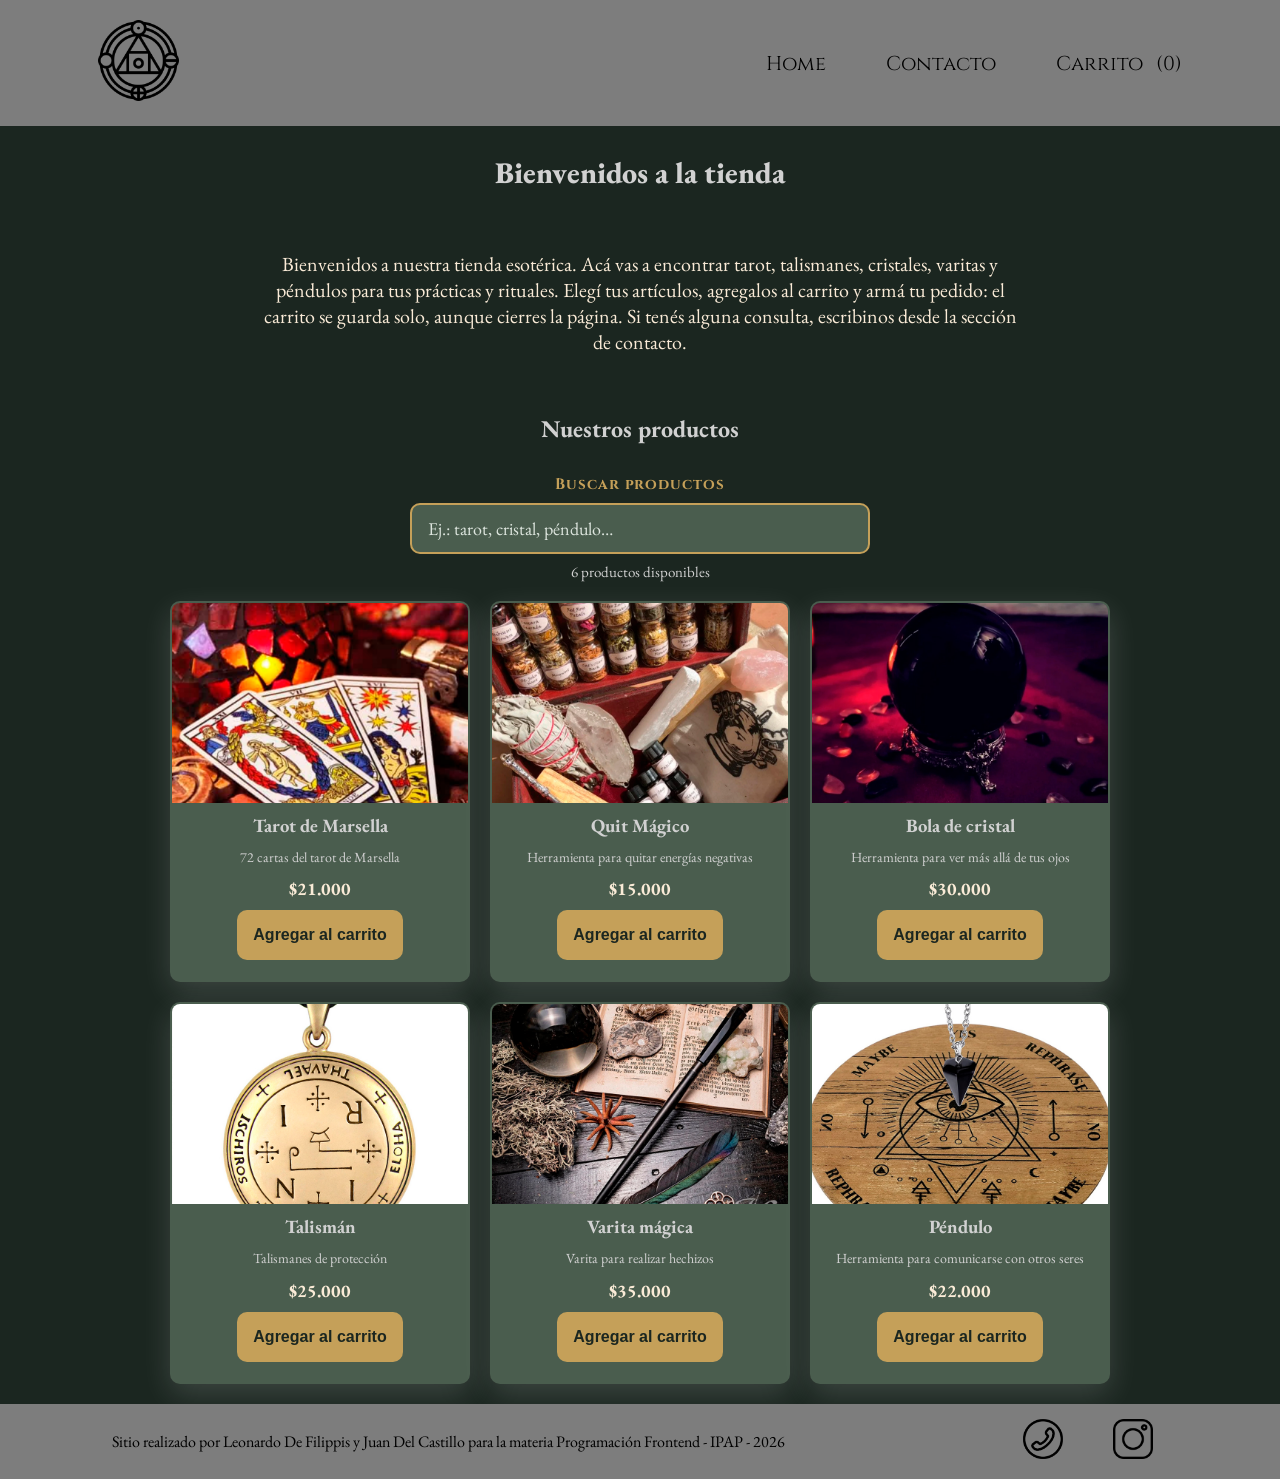
<file: index.html>
<!DOCTYPE html>
<html lang="es">
<head>
    <meta charset="UTF-8">
    <meta name="viewport" content="width=device-width, initial-scale=1.0">
    <meta name="description" content="Tienda Esotérica: catálogo de artículos esotéricos con carrito de compras y contacto. Programación Frontend - 2026.">
    <link rel="preconnect" href="https://fonts.googleapis.com">
    <link rel="preconnect" href="https://fonts.gstatic.com" crossorigin>
    <link href="https://fonts.googleapis.com/css2?family=Cinzel:wght@400..900&family=EB+Garamond:ital,wght@0,400..800;1,400..800&display=swap" rel="stylesheet">
    <link rel="stylesheet" href="./css/styles.css">
    <title>Tienda Esotérica - Inicio | Programación Frontend</title>
</head>
<body>
    <header>
        <div class="div-logo">
            <a href="./index.html" aria-label="Volver al inicio">
                <img src="./img/logo.PNG" alt="Logo de Tienda Esotérica" class="logo">
            </a>
        </div>
 
        <nav class="header-nav">
            <ul>
                <li><a href="./index.html">Home</a></li>
                <li><a href="./pages/contacto.html">Contacto</a></li>
                <li><a href="./pages/carrito.html">Carrito<span id="contador-carrito"> (0)</span></a></li>

            </ul>

        </nav>
    </header>

    <main>
        <h1 class="titulo-home text-secondary">Bienvenidos a la tienda</h1>
        <p class="parrafo">Bienvenidos a nuestra tienda esotérica. Acá vas a encontrar tarot, talismanes, cristales, varitas y péndulos para tus prácticas y rituales. Elegí tus artículos, agregalos al carrito y armá tu pedido: el carrito se guarda solo, aunque cierres la página. Si tenés alguna consulta, escribinos desde la sección de contacto.</p>
        <section>
            <h2 class="titulo-productos text-secondary">Nuestros productos</h2>

            <div class="buscador">
                <label for="buscar-producto">Buscar productos</label>
                <input type="search" id="buscar-producto" name="buscar"
                       placeholder="Ej.: tarot, cristal, péndulo…" autocomplete="off">
                <p id="buscador-estado" class="buscador-estado" role="status" aria-live="polite"></p>
            </div>

            <div id="contenedor-tarjetas" class="contenedor-tarjetas">


            </div>    

        </section>
    </main> 

    <footer>
        <p>Sitio realizado por Leonardo De Filippis y Juan Del Castillo para la materia Programación Frontend - IPAP - 2026</p>
        <nav>
            <ul class="footer-list">
                <li><img src="./img/ws.png" alt="logo-whatsapp"/></li>
                <li><img src="./img/instagram.png" alt="logo-instagram"/></li>
            </ul>
        </nav>
    </footer>   
    <script type="module" src="./js/index.js"></script>
</body>
</html>
</file>
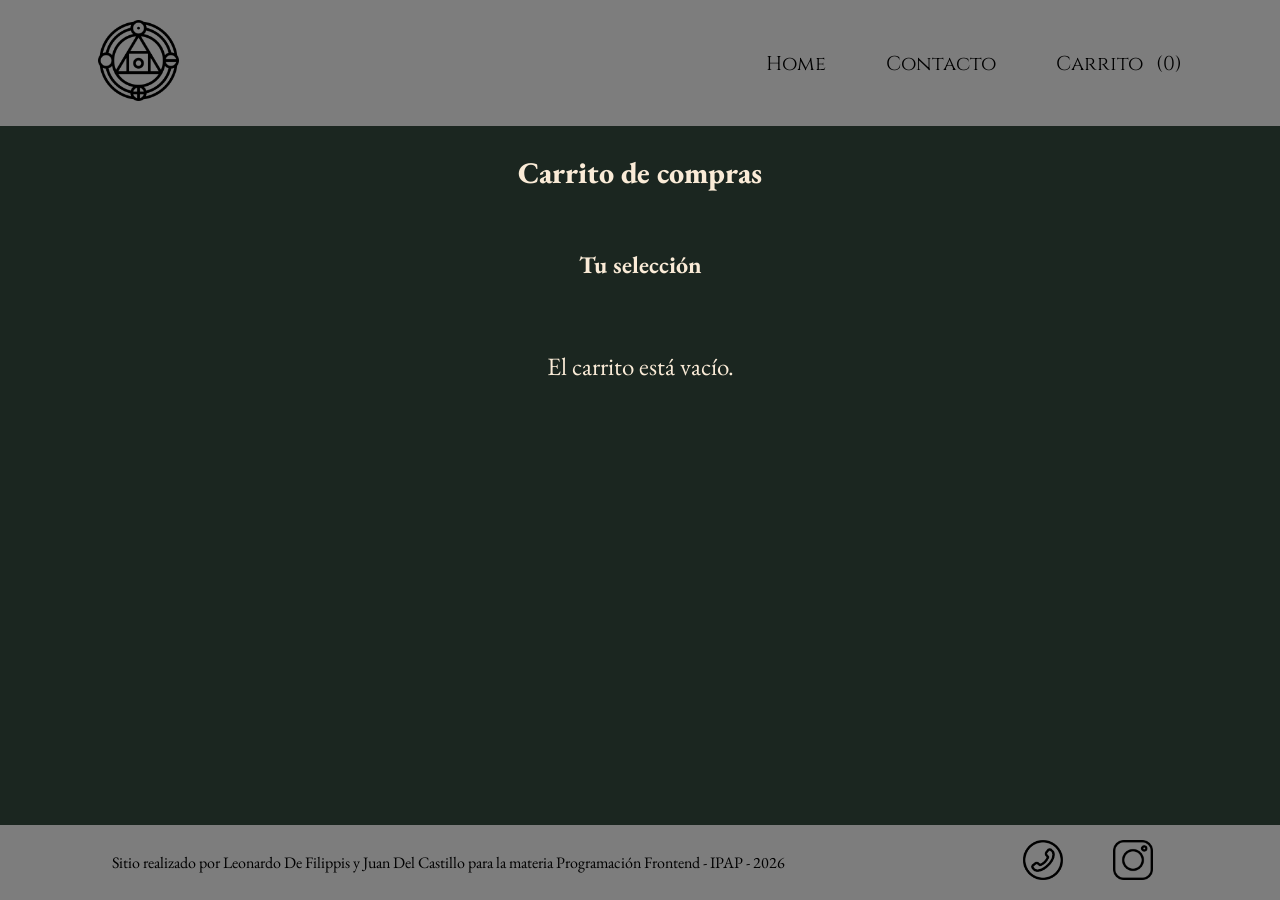
<file: pages/carrito.html>
<!DOCTYPE html>
<html lang="es">
<head>
    <meta charset="UTF-8">
    <meta name="viewport" content="width=device-width, initial-scale=1.0">
    <meta name="description" content="Carrito de compras de Tienda Esotérica. Revisá, eliminá o vaciá los productos elegidos.">
    <link rel="preconnect" href="https://fonts.googleapis.com">
    <link rel="preconnect" href="https://fonts.gstatic.com" crossorigin>
    <link href="https://fonts.googleapis.com/css2?family=Cinzel:wght@400..900&family=EB+Garamond:ital,wght@0,400..800;1,400..800&display=swap" rel="stylesheet">
    <link rel="stylesheet" href="../css/styles.css">
    <title>Carrito de compras | Tienda Esotérica</title>
</head>
    <body>
            <header>
                <div class="div-logo">
                    <a href="../index.html" aria-label="Volver al inicio">
                        <img src="../img/logo.PNG" alt="Logo de Tienda Esotérica" class="logo">
                    </a>
                </div>
        
        
                <nav class="header-nav">
                    <ul>
                        <li><a href="../index.html">Home</a></li>
                        <li><a href="./contacto.html">Contacto</a></li>
                        <li><a href="./carrito.html">Carrito<span id="contador-carrito"> (0)</span></a></li>
                    </ul>

                </nav>
            </header>

        <main>
            <h1>Carrito de compras</h1>
            <h2>Tu selección</h2>
            <section id="contenedor-carrito" class="contenedor-tarjetas">
                <!-- Productos del carrito -->
            </section>

            <div id="acciones-carrito" class="acciones-carrito">
                <!-- Botones de eliminar y finalizar compra se agregan desde JS -->
            </div>

            <section id="resumen-carrito">
                <!-- Aca ira el resumen del carrito -->
            </section>
            </main>

            <footer>
                <p>Sitio realizado por Leonardo De Filippis y Juan Del Castillo para la materia Programación Frontend - IPAP - 2026</p>
                <nav>
                    <ul class="footer-list">
                        <li><img src="../img/ws.png" alt="logo-whatsapp"/></li>
                        <li><img src="../img/instagram.png" alt="logo-instagram"/></li>
                    </ul>
                </nav>
            </footer> 
            <script type="module" src="../js/carrito.js"></script>      
        </body>
</html>
</file>
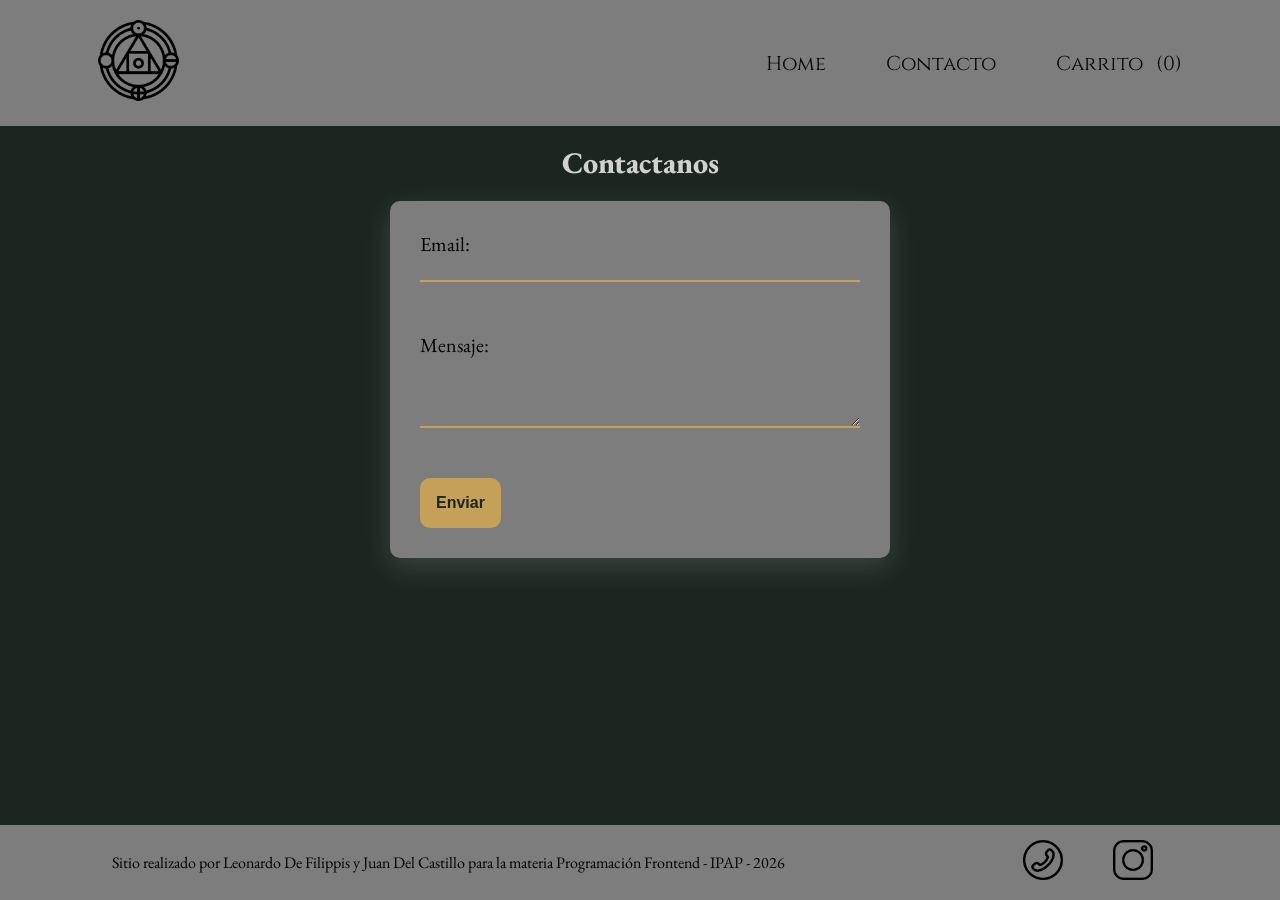
<file: pages/contacto.html>
<!DOCTYPE html>
<html lang="es">
<head>
    <meta charset="UTF-8">
    <meta name="viewport" content="width=device-width, initial-scale=1.0">
    <meta name="description" content="Contacto de Tienda Esotérica. Escribinos por el formulario y te respondemos por email.">
    <link rel="preconnect" href="https://fonts.googleapis.com">
    <link rel="preconnect" href="https://fonts.gstatic.com" crossorigin>
    <link href="https://fonts.googleapis.com/css2?family=Cinzel:wght@400..900&family=EB+Garamond:ital,wght@0,400..800;1,400..800&display=swap" rel="stylesheet">
    <link rel="stylesheet" href="../css/styles.css">
    <title>Contacto | Tienda Esotérica</title>
</head>
<body>
    <header>
         <div class="div-logo">
            <a href="../index.html" aria-label="Volver al inicio">
                <img src="../img/logo.PNG" alt="Logo de Tienda Esotérica" class="logo">
            </a>
        </div>
 
 
        <nav class="header-nav">
            <ul>
                <li><a href="../index.html">Home</a></li>
                <li><a href="./contacto.html">Contacto</a></li>
                <li><a href="./carrito.html">Carrito<span id="contador-carrito"> (0)</span></a></li>

            </ul>

        </nav>
    </header>

    <main>
        <h1 class="titulo-contacto text-secondary">Contactanos</h1>

        <!-- novalidate: apagamos la validación nativa para mostrar nuestros propios mensajes de error -->
        <form class="form-contacto" action="https://formspree.io/f/mojrgqqp" method="POST" novalidate>
            <div class="grupo-input">
                <label for="email">Email:</label>
                <input id="email" type="email" name="email" autocomplete="email" required>
            </div>
            <div class="grupo-input">
                <label for="mensaje">Mensaje:</label>
                <textarea id="mensaje" name="message" rows="4" required minlength="10"></textarea>
            </div>
            <p id="error-formulario" class="mensaje-error" role="alert"></p>
            <button class="btn bg-secondary text-dark" type="submit">Enviar</button>
        </form>
    </main> 


    <footer>
        <p>Sitio realizado por Leonardo De Filippis y Juan Del Castillo para la materia Programación Frontend - IPAP - 2026</p>
        <nav>
            <ul class="footer-list">
                <li><img src="../img/ws.png" alt="logo-whatsapp"/></li>
                <li><img src="../img/instagram.png" alt="logo-instagram"/></li>
            </ul>
        </nav>
    </footer> 
    <script type="module" src="../js/contacto.js"></script>
</body>
</html>
</file>
<file: css/styles.css>
*{
    margin: 0;
    padding: 0;
    box-sizing: border-box;
}

html {
    font-size: 62.5%;
}

body{
    font-family: EB Garamond;
    font-size: 1.6rem;
    background: #1B2620;
    color: antiquewhite;
    display: flex;
    flex-direction: column;
    min-height: 100vh;
}

main {
    width: 80%;
    margin: auto;
    padding-bottom: 2rem;
    flex: 1;
    
    display: flex;
    flex-direction: column;
    align-items: center;
}

h1{
    font-size: 3rem;
    font-weight: 800;
    line-height: 1.15;
    margin: 3rem 0;
}
h2{
    color: antiquewhite;
    font-size: 2.4rem;
    font-weight: 700;
    line-height: 1.2;
    text-align: center;
    margin: 3rem 0;
}

.btn {
    border:none;
    font-size: 1.6rem;
    font-weight: bold;
    padding: 1.6rem;
    border-radius: 1rem;
    color: #D1D1D1;
    cursor: pointer;
    transition: background-color .22s ease, color .22s ease, transform .15s ease;
}

/* sensación de presión al hacer clic */
.btn:active {
    transform: scale(0.97);
}

/* verde más oscuro: el texto pasa de 3.3:1 a 5.3:1 (WCAG AA) */
.btn-eliminar-carrito {
    background-color: #3E6B3D;
    border: 2px solid #b8d0a6;
    color: #FAEBD7;
}

.btn-eliminar-carrito:hover {
    background-color: #447444;
}

.btn-finalizar-carrito {
    background-color:#C5A059;
    color: #1B2620;
}

.btn-finalizar-carrito:hover {
    background-color: #D9B772;
}

.btn-vaciar-carrito {
    background-color: transparent;
    color: #FAEBD7;
    border: 2px solid #C5A059;
}

.btn-vaciar-carrito:hover {
    background-color: rgba(197, 160, 89, 0.18);
}

/* estado de foco visible: accesibilidad (navegación con teclado) */
a:focus-visible,
button:focus-visible,
input:focus-visible,
textarea:focus-visible {
    outline: 3px solid #C5A059;
    outline-offset: 3px;
}


header, footer{
    background-color: #7D7D7D ;
    color: black;
    width: 100%;
    display: flex;
    justify-content: space-around;
    align-items: center;

}

.div-logo {
    margin-left: 2rem;
    font-weight: bold;
}

.logo, .header-nav ul li a{
    text-decoration: none;
    font-size: 2rem;
    color: inherit;
    display: inline-block;
    padding: 2rem;
}

.logo{
   width: 22%;
   
}

.header-nav{
    margin-right: 2rem;
    font-family: Cinzel;
}

.header-nav ul,
footer .footer-list {
    list-style: none;

    display: flex;
    gap: 2rem;
}

.footer-list img {
    width: 5rem;
    padding: 0.5rem;
}

.footer-list li{
padding: 1rem;
}

#contador-carrito {
    margin-left: 8px;
}

/*--------------COLORES----------------*/

.bg-primary {
    background-color: blue;
}
.bg-secondary {
    background-color: #C5A059;
}
.text-light {
    color: #7D7D7D;
}
.text-dark{
    color: #1B2620;
}
.text-secondary{
    color:#D1D1D1;
}


/*--------------HOME----------------*/

.parrafo{
    width: 80%;
    text-align: center;
    font-size: 2rem;
    padding: 3rem;
}

.contenedor-tarjetas{
    margin-top:2rem;
    display: flex;
    justify-content: center;
    flex-wrap: wrap;
    gap:2rem;
}
.card {
    background-color: #4A5D4E;
    width: 30rem;
    border: 2px solid transparent;
    border-radius: 1rem;
    overflow: hidden;
    display: flex;
    flex-direction: column;
    align-items: center;
    gap: 1rem;
    padding-bottom: 2rem;
    box-shadow: 0 10px 30px rgba(255, 255, 255, 0.15);
    color: #D1D1D1;
    transition: transform .28s ease, box-shadow .28s ease, border-color .28s ease;

}

/* la tarjeta se ilumina al pasar el mouse (y también al enfocarla con teclado) */
.card:hover,
.card:focus-within {
    transform: translateY(-0.6rem);
    border-color: #C5A059;
    box-shadow: 0 18px 38px rgba(197, 160, 89, 0.32);
}

.card img{
    width: 100%;
    height: 20rem;
    object-fit: cover;
    transition: transform .45s ease;
}

.card:hover img,
.card:focus-within img {
    transform: scale(1.06);
}

.card h3 {
    transition: color .28s ease;
}

.card:hover h3,
.card:focus-within h3 {
    color: #FAEBD7;
}

.card-desc{
    font-size: 1.4rem;
    line-height: 1.4;
    text-align: center;
    padding: 0 1.5rem;
}

.card-precio{
    font-size: 1.8rem;
    font-weight: bold;
    color: #FAEBD7;
}

.card-subtotal{
    font-size: 1.6rem;
    font-weight: bold;
    color: #FAEBD7;
}


/*--------------BUSCADOR----------------*/

.buscador{
    width: 100%;
    max-width: 46rem;
    display: flex;
    flex-direction: column;
    gap: 0.8rem;
      /* centrado dentro del contenedor: sin esto la caja se pega a la izquierda
       y todo el bloque queda corrido respecto de los títulos y de la grilla */
    margin: 1rem auto 0;
    align-items: center; 
}

.buscador label{
    font-family: Cinzel;
    font-size: 1.5rem;
    font-weight: 700;
    letter-spacing: 0.06em;
    text-align: center;
    color: #C5A059;
}

.buscador input{
    width: 100%;
    font-family: EB Garamond;
    font-size: 1.8rem;
    color: #FAEBD7;
    background-color: #4A5D4E;
    border: 2px solid #C5A059;
    border-radius: 1rem;
    padding: 1.2rem 1.6rem;
    transition: border-color .2s ease;
}

.buscador input::placeholder{
    color: #DDE5DE;
    opacity: 1;
}

.buscador input:hover{
    border-color: #D9B772;
}

.buscador-estado{
    min-height: 1.8rem;
    font-size: 1.5rem;
    text-align: center;
    color: #D1D1D1;
}

.sin-resultados{
    width: 100%;
    padding: 3rem;
    font-size: 2rem;
    line-height: 1.5;
    text-align: center;
    color: #FAEBD7;
    border: 2px dashed #C5A059;
    border-radius: 1rem;
}


/*--------------CARGA (skeleton)----------------*/

.skeleton{
    width: 30rem;
    padding-bottom: 2rem;
    border-radius: 1rem;
    overflow: hidden;
    background-color: #4A5D4E;
    box-shadow: 0 10px 30px rgba(255, 255, 255, 0.15);
}

.skeleton-img,
.skeleton-linea{
    display: block;
    background-color: #3E4F45;
    background-image: linear-gradient(90deg, transparent 15%, rgba(255, 255, 255, 0.16) 50%, transparent 85%);
    background-size: 220% 100%;
    animation: shimmer 1.3s linear infinite;
}

.skeleton-img{
    height: 20rem;
}

.skeleton-linea{
    height: 1.4rem;
    margin: 1.8rem 2rem;
    border-radius: 0.7rem;
}

.skeleton-linea.corta{
    width: 55%;
    margin-left: auto;
    margin-right: auto;
}

@keyframes shimmer{
    from { background-position: 160% 0; }
    to   { background-position: -60% 0; }
}


/*--------------MENSAJES (toast)----------------*/

/* en reemplazo del alert() que bloqueaba la pantalla */
.toast{
    position: fixed;
    left: 50%;
    bottom: 3rem;
    z-index: 100;
    max-width: min(90vw, 46rem);
    padding: 1.4rem 2rem;
    font-size: 1.6rem;
    line-height: 1.4;
    text-align: center;
    color: #FAEBD7;
    background-color: #1B2620;
    border: 2px solid #C5A059;
    border-radius: 1rem;
    box-shadow: 0 14px 34px rgba(0, 0, 0, 0.5);
    opacity: 0;
    transform: translate(-50%, 2rem);
    pointer-events: none;
    transition: opacity .3s ease, transform .3s ease;
}

.toast-visible{
    opacity: 1;
    transform: translate(-50%, 0);
}

.toast-exito{
    border-left: 6px solid #C5A059;
}

.toast-aviso{
    border-left: 6px solid #D1D1D1;
}


/*--------------ANIMACIONES----------------*/

/* la tarjeta entra con fundido; "backwards" libera el transform al terminar
   para que hover y foco sigan funcionando */
.card-entrada{
    animation: card-entrada .55s ease-out backwards;
}

@keyframes card-entrada{
    from { opacity: 0; transform: translateY(1.4rem); }
    to   { opacity: 1; transform: translateY(0); }
}

@keyframes contador-pulso{
    0%   { transform: scale(1); }
    45%  { transform: scale(1.6); }
    100% { transform: scale(1); }
}

#contador-carrito.contador-pulso{
    display: inline-block;
    animation: contador-pulso .45s ease-out;
}


/*--------------Contactos----------------*/

.titulo-contacto{
    margin: 2rem 0;
}

.form-contacto{
    background-color: #7D7D7D;
    /* negro sobre #7D7D7D = 5.1:1 (igual que header/footer); con #1B2620 daba 3.79:1 */
    color: #000000;
    width: 100%;
    max-width: 50rem;
    font-size: 2rem;
    padding: 3rem;
    border-radius: 1rem;

    box-shadow: 0 10px 30px rgba(255, 255, 255, 0.15);

}

.grupo-input{
    display: flex;
    flex-direction: column;
    gap: 0.8rem;
    margin-bottom: 2rem;

}

.grupo-input input,
.grupo-input textarea{
    border: none;
    background-color: transparent;
    border-bottom: solid 2px #C5A059;
    margin-bottom: 3rem;
}

/* mensaje de error del formulario de contacto (contraste 13.3:1 sobre #1B2620) */
.mensaje-error{
    background-color: #1B2620;
    color: #FAEBD7;
    border-left: solid 4px #C5A059;
    border-radius: 0.4rem;
    font-size: 1.5rem;
    line-height: 1.4;
    padding: 1.2rem 1.4rem;
    margin-bottom: 1.8rem;
}

.mensaje-error:empty{
    display: none;
}
/*--------------Carrito----------------*/

.mensaje-carrito-vacio {
    font-size: 2.5rem;
    text-align: center;
    margin-top: 2rem;
}

.acciones-carrito {
    margin-top: 2rem;
    display: flex;
    flex-wrap: wrap;
    justify-content: center;
    gap: 1.6rem;

}

/* controlador de cantidad:  −  [ n ]  + */
.stepper {
    display: flex;
    align-items: center;
    gap: 1rem;
}

.btn-stepper {
    width: 3.4rem;
    height: 3.4rem;
    padding: 0;
    border: 2px solid #C5A059;
    border-radius: 50%;
    background-color: transparent;
    color: #FAEBD7;
    font-size: 2rem;
    line-height: 1;
    cursor: pointer;
    transition: background-color .2s ease, color .2s ease, transform .15s ease;
}

.btn-stepper:hover {
    background-color: #C5A059;
    color: #1B2620;
}

.btn-stepper:active {
    transform: scale(0.9);
}

.stepper-cantidad {
    min-width: 3.4rem;
    text-align: center;
    font-size: 2rem;
    font-weight: bold;
    color: #FAEBD7;
}

#resumen-carrito {
    width: 100%;
    display: flex;
    justify-content: center;
    /* separa la caja del total de la fila de botones; sin este margen ambas
       cajas se tocaban (0 px) y los botones quedaban pegados al resumen */
    margin-top: 2rem;
}

.resumen {
    width: 100%;
    max-width: 50rem;
    padding: 2rem;
    background-color: #1B2620;
    border: 2px solid #C5A059;
    border-radius: 1rem;
    box-shadow: 0 10px 30px rgba(255, 255, 255, 0.15);
    display: flex;
    flex-direction: column;
    gap: 0.8rem;
}

.resumen-detalle {
    font-size: 1.6rem;
    color: #D1D1D1;
}

.resumen-total {
    font-size: 2.6rem;
    font-weight: bold;
    color: #FAEBD7;
}

.resumen-total span {
    color: #C5A059;
}


/*--------------MEDIA QUERIES----------------*/

/* pantallas intermedias */
@media (max-width: 900px){

    main {
        width: 90%;
    }

    h1 {
        font-size: 2.6rem;
        margin: 2.4rem 0;
    }

    .parrafo {
        padding: 2.4rem;
        font-size: 1.8rem;
    }
}

/* pantalla chica */
@media (max-width:600px){

    header,
    footer {
        flex-direction: column;
    }

    .header-nav,
    .div-logo {
        margin: 0;
    }

    /* el nav medía 416px y desbordaba la pantalla chica */
    .header-nav ul {
        gap: 0.6rem;
        flex-wrap: wrap;
        justify-content: center;
    }

    .header-nav ul li a {
        font-size: 1.7rem;
        padding: 1.2rem 1rem;
    }

    .logo {
        visibility: hidden;
        display: none;
    }

    main {
        width: 92%;
    }

    .parrafo {
        width: 100%;
        padding: 2rem 0;
    }

    .contenedor-tarjetas {
        width: 100%;
        gap: 1.6rem;
    }

    .card,
    .skeleton {
        width: min(30rem, 100%);
    }

    .buscador {
        max-width: none;
    }

    .acciones-carrito {
        width: 100%;
        flex-direction: column;
        align-items: stretch;
    }

    .acciones-carrito .btn {
        width: 100%;
    }

    .resumen {
        max-width: none;
    }

    .form-contacto {
        padding: 2rem;
    }

    .toast {
        bottom: 1.6rem;
        max-width: calc(100vw - 3rem);
    }

}

/* accesibilidad: respeta la preferencia del usuario por menos movimiento */
@media (prefers-reduced-motion: reduce){

    *,
    *::before,
    *::after {
        animation-duration: 0.01ms !important;
        animation-delay: 0ms !important;
        transition-duration: 0.01ms !important;
    }

}
</file>
